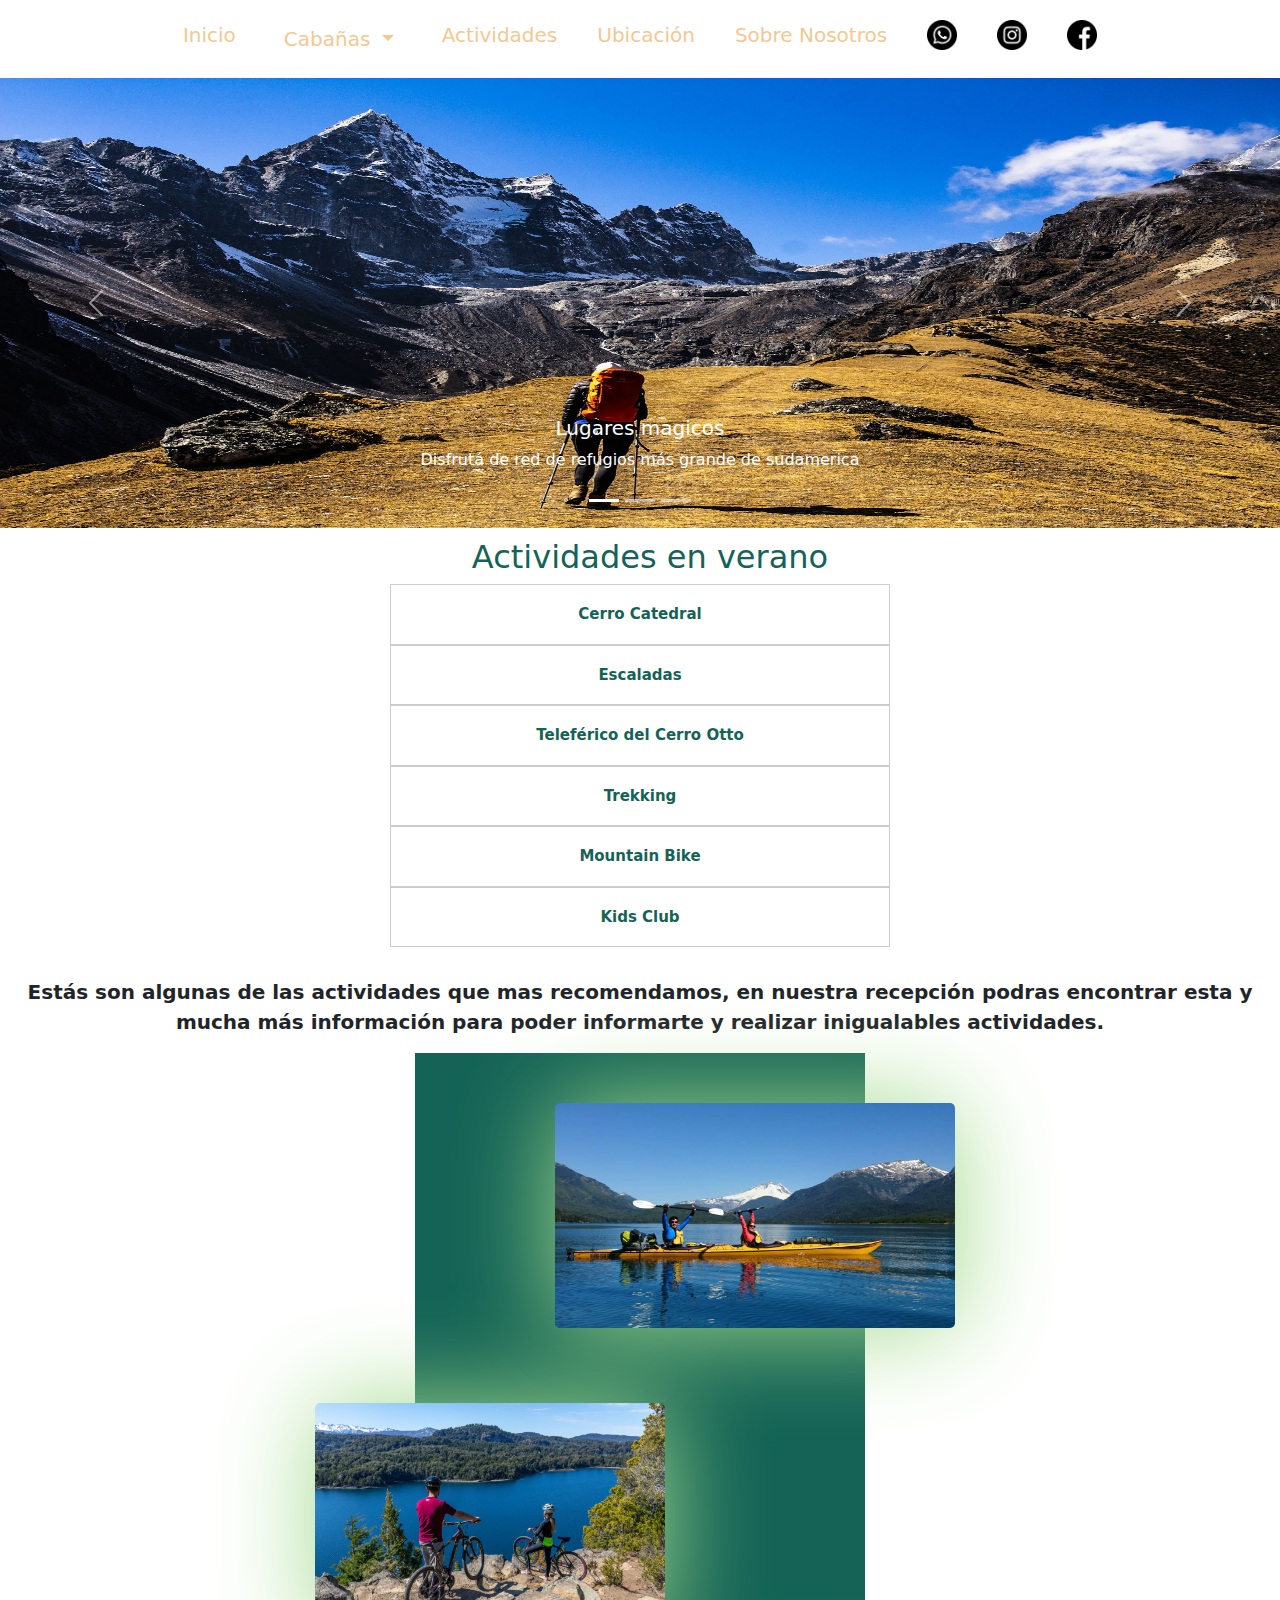
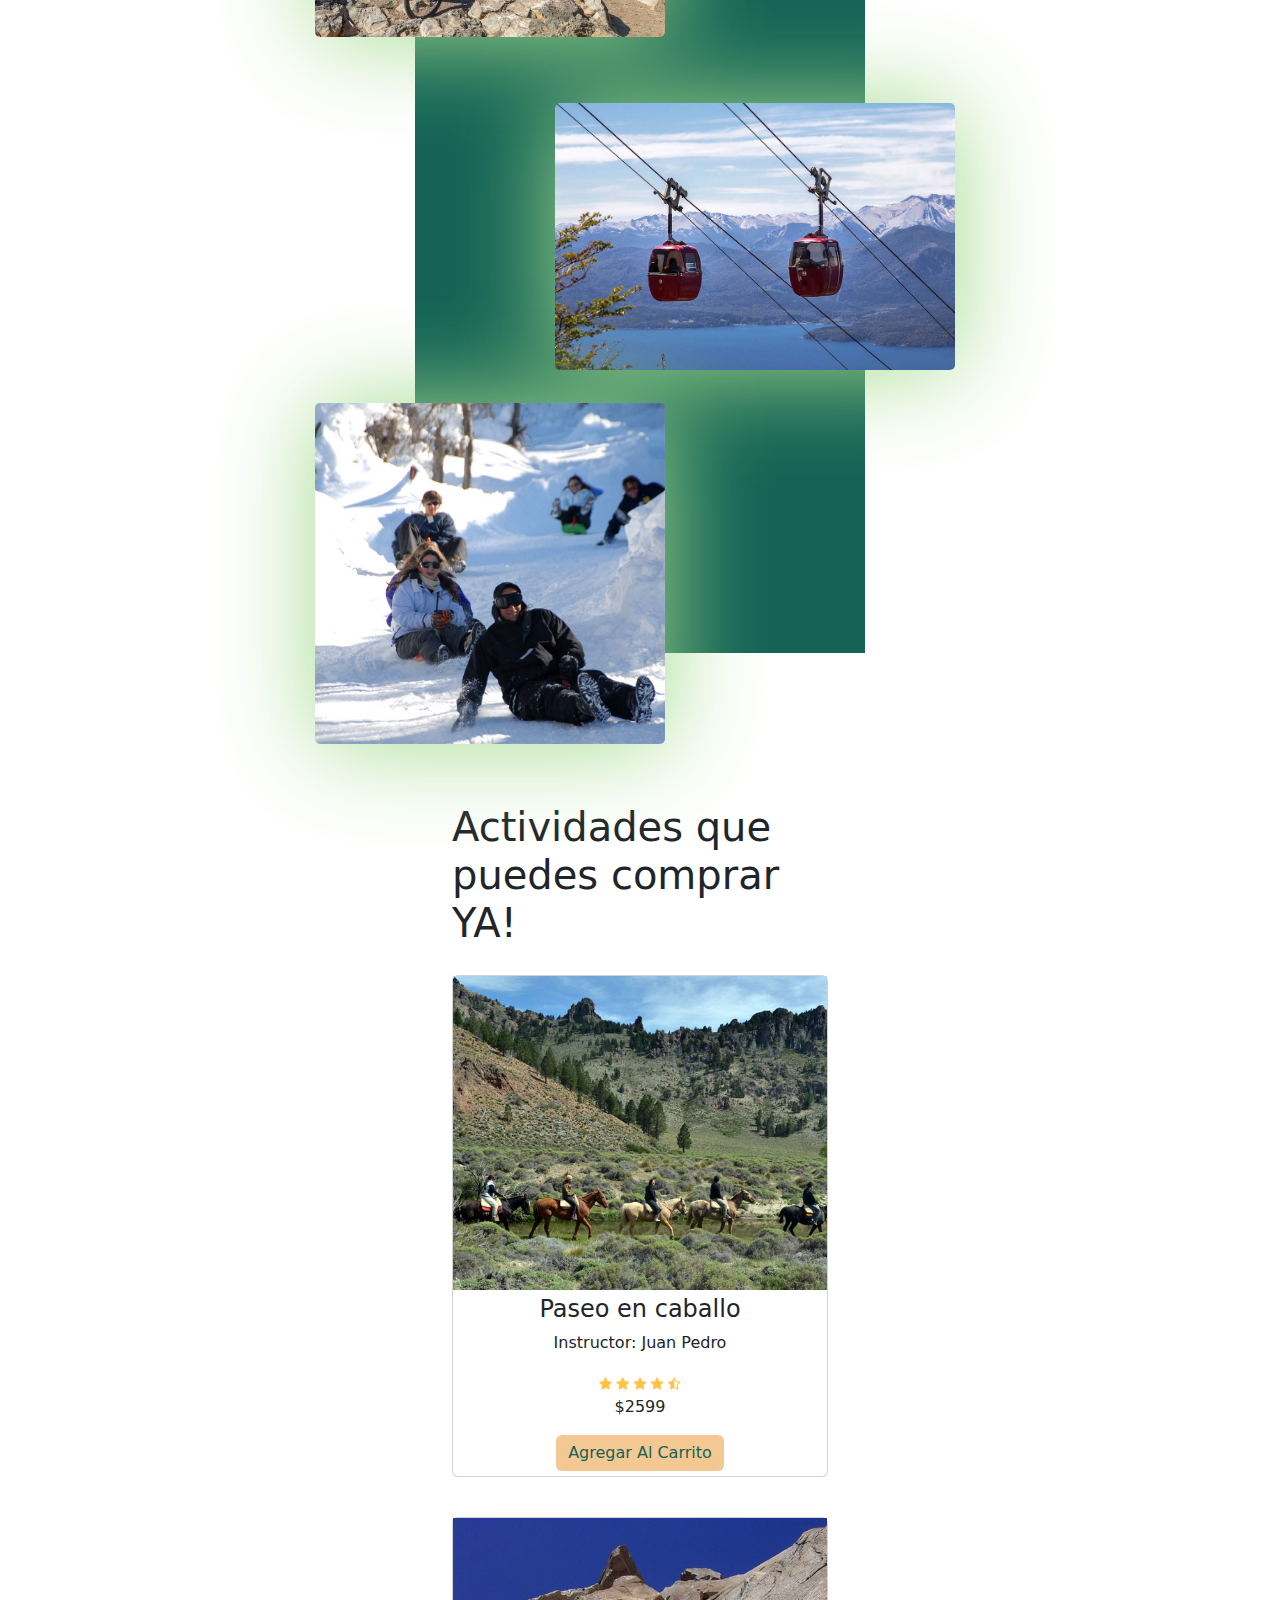
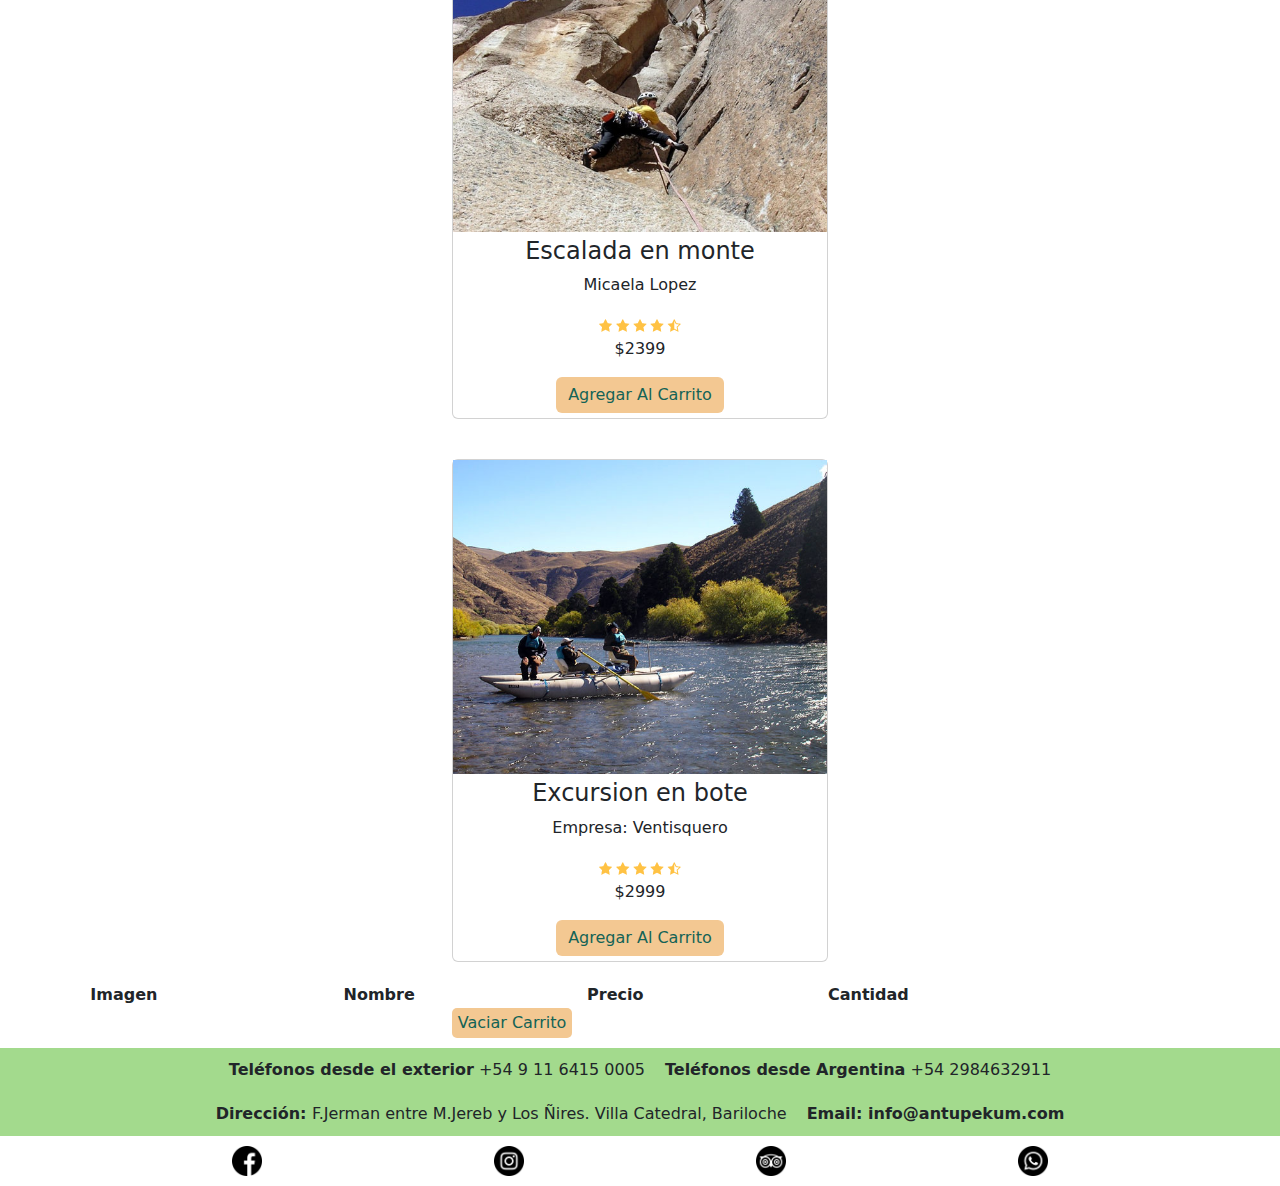
<file: actividades/actividades.html>
<!DOCTYPE html>
<html lang="en">
<head>
    <meta charset="UTF-8">
    <meta http-equiv="X-UA-Compatible" content="IE=edge">
    <meta name="viewport" content="width=device-width, initial-scale=1.0">
    <link rel="stylesheet" href="/cabañas4-8/estilo.css" />
    <link rel="stylesheet" href="styleAct.css">
    <!-- <link
      href="https://cdn.jsdelivr.net/npm/bootstrap@5.0.2/dist/css/bootstrap.min.css"
      rel="stylesheet"
      integrity="sha384-EVSTQN3/azprG1Anm3QDgpJLIm9Nao0Yz1ztcQTwFspd3yD65VohhpuuCOmLASjC"
      crossorigin="anonymous"
    /> -->
    <link rel="stylesheet" href="/bootstrap-5.2.0-dist/css/bootstrap.min.css">
    <script src="/bootstrap-5.2.0-dist/js/bootstrap.min.js"></script>
    <title>Actividades</title>
</head>
<body>
  <header class="header">
    <div class="contenedorOpciones">
      <a href="/index.html">Inicio</a>
      <div class="dropdown">
        <a class="btn btn-secondary dropdown-toggle btn-sm" href="#" role="button" id="dropdownMenuLink" data-bs-toggle="dropdown" aria-expanded="false">
          Cabañas
        </a>
        <ul class="dropdown-menu" aria-labelledby="dropdownMenuLink">
          <li><a class="dropdown-item" href="/cabañas2-4/pequeña.html">2-4 personas</a></li>
          <li><a class="dropdown-item" href="/cabañas4-8/grande.html">4-8 personas</a></li>
        </ul>
      </div>
      <a href="actividades/actividades.html">Actividades</a>
      <a href="/ubicacion/ubicacion.html">Ubicación</a>
      <a href="/sobreNosotros/nosotros.html">Sobre Nosotros</a>
    </div>
    <div class="logosRedes">
      <a href="#"><img src="/Imagenes/Fondos-logos/whatsapp-min.png" alt="whatsapp" /></a>
        <a href="#"><img src="/Imagenes/Fondos-logos/instagram-min.png" alt="instagram" /></a>
        <a href="#"><img src="/Imagenes/Fondos-logos/facebook-min.png" alt="facebook" /></a>
    </div>
  </header>
    <section>
        <div id="carouselExampleCaptions" class="carousel slide" data-bs-ride="carousel">
            <div class="carousel-indicators">
              <button type="button" data-bs-target="#carouselExampleCaptions" data-bs-slide-to="0" class="active" aria-current="true" aria-label="Slide 1"></button>
              <button type="button" data-bs-target="#carouselExampleCaptions" data-bs-slide-to="1" aria-label="Slide 2"></button>
              <button type="button" data-bs-target="#carouselExampleCaptions" data-bs-slide-to="2" aria-label="Slide 3"></button>
            </div>
            <div class="carousel-inner">
              <div class="carousel-item active">
                <img src="/Imagenes/trekking-min.jpg" class="d-block w-100" alt="...">
                <div class="carousel-caption d-none d-md-block">
                  <h5>Lugares magicos</h5>
                  <p>Disfrutá de red de refugios más grande de sudamerica</p>
                </div>
              </div>
              <div class="carousel-item">
                <img src="/Imagenes/tirolesa-min.jpg" class="d-block w-100" alt="...">
                <div class="carousel-caption d-none d-md-block">
                  <h5>Actividades alucinantes</h5>
                  <p>Sobrevuela lugares de ensueño</p>
                </div>
              </div>
              <div class="carousel-item">
                <img src="/Imagenes/sillasBariloche-min.jpg" class="d-block w-100" alt="...">
                <div class="carousel-caption d-none d-md-block">
                  <h5>Altas vistas</h5>
                  <p>Descubre el amplio panorama desde las alturas</p>
                </div>
              </div>
            </div>
            <button class="carousel-control-prev" type="button" data-bs-target="#carouselExampleCaptions" data-bs-slide="prev">
              <span class="carousel-control-prev-icon" aria-hidden="true"></span>
              <span class="visually-hidden">Previous</span>
            </button>
            <button class="carousel-control-next" type="button" data-bs-target="#carouselExampleCaptions" data-bs-slide="next">
              <span class="carousel-control-next-icon" aria-hidden="true"></span>
              <span class="visually-hidden">Next</span>
            </button>
          </div>
    </section>
    <section id="section2">
          <h2 class="actividades">Actividades en verano</h2>
          <div class="conteinerCollapsible">
            <button type="button" class="collapsible accordion_button">Cerro Catedral</button>
            <div class="content">
              <p>
                Es el centro de esquí más grande del hemisferio sur ( 1200 hectáreas esquiables ) y ofrece una amplia infraestructura de servicios para la práctica de deportes invernales. Está abierto todo el año y cuenta con 32 medios de elevación (entre aerosillas, telecabinas y medios de arrastre), facilitando el ascenso de 28 mil personas por hora. <a href="https://barilocheturismo.gob.ar/es/actividades-cerro-catedral"><strong>Visita el sitio oficial</strong></a> para encontrar más informacion.
              </p>
            </div>
            <button type="button" class="collapsible accordion_button">Escaladas</button>
            <div class="content">
              <p>
                La zona de escalada del cerro Catedral es una de las más grandes del continente. Enmarcadas en un paisaje excepcional, las agujas de un excelente granito rojo, con fisuras, placas y agujeros, hacen de sus torres de granito un paraíso natural para todos los escaladores del mundo. El lugar se encuentra a 3/4 de hora de caminata desde la base del cerro. <a href="https://barilocheturismo.gob.ar/es/aventura-escalada"><strong>Visita la web</strong></a> para más informacion.
              </p>
            </div>
            <button type="button" class="collapsible accordion_button">Teleférico del Cerro Otto</button>
            <div class="content">
              <p>
                El teleferico nos llevará a <strong>1.405 metros</strong>  sobre el nivel del mar, donde se encuentra la <strong>confiteria</strong> que gira en un radio de 360° en un tiempo de 20 a 40 minutos. Disfrutando las variadas opciones gastronomicas al tiempo que se maravillan con una postal única y fascinante de todo el Parque Nacional Nahuel Huapi. Encuentra más informacion en la web de <a href="https://www.telefericobariloche.com.ar/"><strong>Teleferico Cerro Otto</strong></a>
              </p>
            </div>
            <button type="button" class="collapsible accordion_button">Trekking</button>
            <div class="content">
              <p>
                Nada como caminar a travez de magicos bosques y llegar a la cima del cerro! Encuentra en bariloche la red de senderos y refugios más importantes del pais. Recuerda que hay senderos de varias dificultades y podras encontrar mas información en la web oficial de <a href="https://www.barilochetrekking.com/"><strong>BarilocheTREKKING</strong></a>
            </p>
            </div>
            <button type="button" class="collapsible accordion_button">Mountain Bike</button>
            <div class="content">
              <p>
                El parque nacional Nahuel Huapi posee una geografía muy rica y variada, que lo convierte en el escenario ideal para la práctica de ciclismo de montaña.
                Podés llegar en bicicleta a lugares magníficos, ejercitar tu cuerpo y hasta desafiar a la montaña en las bajadas veloces. Como las opciones de itinerarios son muchas, las empresas que ofrecen estos paseos te brindarán el asesoramiento necesario, con guías especializados para armarte un recorrido ideal y acorde a tus aspiraciones. Encuentra más informacion en la web oficial <a href="https://barilocheturismo.gob.ar/es/aventura-mountain-bike"> <strong>Bariloche turismo</strong></a>
              </p>
            </div>
            <button type="button" class="collapsible accordion_button">Kids Club</button>
            <div class="content">
              <p>
                Para ellos hay muchas propuestas, asi como <strong>acampar</strong> bajo la luz de las estrellas, también está el <a href="http://www.parquenahuelito.com.ar/"><strong>Parque Nahuelito</strong></a> con sus replicas de dinosaurios ultras realistas. También nos podemos acercar a <a href="https://www.tripadvisor.com.ar/Attraction_Review-g312848-d13271887-Reviews-Aldea_Duende-San_Carlos_de_Bariloche_Province_of_Rio_Negro_Patagonia.html"><strong>Aldea de los duendes</strong></a> en Colonia Suiza. Actividades para realizar juntos a ellos hay muchisimas, aunque una en especial es la que más recomendamos y es subirse a un Kayak, recorrer hermosos y amplios lagos! No te será para nada complicado encontrar en las playas a quienes ofrecen este servicio, intentarlo!
               </p>
            </div>
          </div>
          
</section>
<div id="encuentraMas">
        <p>Estás son algunas de las actividades que mas recomendamos, en nuestra recepción podras encontrar esta y mucha más información para poder informarte y realizar inigualables actividades.</p>
        <div class="fotosAct">
            <div class="uno">
                <img src="/Imagenes/kayak-min.jpg" alt="kayak">
            </div>
            <div class="dos">
                <img src="/Imagenes/mountainBike-min-min.png" alt="">
            </div>
            <div class="tres">
                <img src="/Imagenes/teleferico-min.jpg" alt="">
            </div>
            <div class="cuatro">
                <img src="/Imagenes/TRINEOS-1-min.jpg" alt="">
            </div>
        </div>
    </div>

    <div id="lista-cursos" class="container">
      <h1 id="encabezado" class="encabezado">Actividades que puedes comprar YA!</h1>
        <div class="row">
            <div class="four columns">
                <div class="card">
                    <img src="/Imagenes/Imagenes del carrito/paseoEnCaballo-min.jpg" class="imagen-curso u-full-width">
                    <div class="info-card">
                        <h4>Paseo en caballo</h4>
                        <p>Instructor: Juan Pedro</p>
                        <img src="/Imagenes/Imagenes del carrito/estrellas.jpg">
                        <p class="precio"> <span class="u-pull-right ">$2599</span></p>
                        <button type="button" class="btn btn-secondary agregar-carrito" data-id="1">Agregar Al Carrito</button>
                       <!-- <a href="" type="botton" class="u-full-width btn btn-secondary button input agregar-carrito" data-id="1" target="_self">Agregar Al Carrito</a> -->
                    </div>
                </div> <!--.card-->
            </div>
            <div class="four columns">
                    <div class="card">
                        <img src="/Imagenes/Imagenes del carrito/escalada-min.jpg" class="imagen-curso u-full-width">
                        <div class="info-card">
                            <h4>Escalada en monte</h4>
                            <p>Micaela Lopez</p>
                            <img src="/Imagenes/Imagenes del carrito/estrellas.jpg">
                            <p class="precio"><span class="u-pull-right ">$2399</span></p>
                            <button type="button" class="btn btn-secondary agregar-carrito" data-id="2">Agregar Al Carrito</button>
                            <!-- <a href="" class="u-full-width button-primary button input agregar-carrito" data-id="2">Agregar Al Carrito</a> -->
                        </div>
                    </div>
            </div>
            <div class="four columns">
                    <div class="card">
                        <img src="/Imagenes/Imagenes del carrito/excursionEnBote-min.jpg" class="imagen-curso u-full-width">
                        <div class="info-card">
                            <h4>Excursion en bote</h4>
                            <p>Empresa: Ventisquero</p>
                            <img src="/Imagenes/Imagenes del carrito/estrellas.jpg">
                            <p class="precio"><span class="u-pull-right ">$2999</span></p>
                            <button type="button" class="btn btn-secondary agregar-carrito" data-id="3">Agregar Al Carrito</button>
                            <!-- <a href="" class="u-full-width button-primary button input agregar-carrito" data-id="3">Agregar Al Carrito</a> -->
                        </div>
                    </div> <!--.card-->
            </div>

        </div>
    </div>
    
    <div id="carrito">
                                    
      <table id="lista-carrito" class="u-full-width">
          <thead>
              <tr>
                  <th>Imagen</th>
                  <th>Nombre</th>
                  <th>Precio</th>
                  <th>Cantidad</th>
                  <th></th>
              </tr>
          </thead>
          <tbody></tbody>
      </table>

      <button id="vaciar-carrito" class="button u-full-width">Vaciar Carrito</button>
</div>
    <footer>
        <div class="datosDeContacto">
          <p><strong>Teléfonos desde el exterior</strong> +54 9 11 6415 0005</p>
          <p><strong>Teléfonos desde Argentina</strong> +54 2984632911</p>
          <br />
          <p><strong>Dirección: </strong> F.Jerman entre M.Jereb y Los Ñires. Villa Catedral, Bariloche</p>
          <p><strong>Email: info@antupekum.com </strong></p>
        </div>
        <div class="redes">
          <a href="https://www.facebook.com" title="facebook iconos">
            <img src="/Imagenes/Fondos-logos/facebook-min.png" alt="facebook" width="30px" />
          </a>
          <a href="#" title="instagram iconos">
            <img src="/Imagenes/Fondos-logos/instagram-min.png" alt="instagram" width="30px" />
          </a>
          <a href="#" title="tripadvisor iconos">
            <img
              src="/Imagenes/Fondos-logos/logotipo-de-tripadvisor-min.png"
              alt="tripadvisor"
              width="30px"
            />
          </a>
          <a href="#" title="whatsapp iconos">
            <img src="/Imagenes/Fondos-logos/whatsapp-min.png" alt="whatsapp" width="30px" />
          </a>
        </div>
      </footer>

      <script src="scriptCarrito.js"></script>
      <script>
        var coll = document.getElementsByClassName("collapsible");
        var i;
        
        for (i = 0; i < coll.length; i++) {
          coll[i].addEventListener("click", function() {
            this.classList.toggle("active");
            var content = this.nextElementSibling;
            if (content.style.maxHeight){
              content.style.maxHeight = null;
            } else {
              content.style.maxHeight = content.scrollHeight + "px";
            } 
          });
        }
        </script>
    <script
    src="https://cdn.jsdelivr.net/npm/bootstrap@5.0.2/dist/js/bootstrap.bundle.min.js"
    integrity="sha384-MrcW6ZMFYlzcLA8Nl+NtUVF0sA7MsXsP1UyJoMp4YLEuNSfAP+JcXn/tWtIaxVXM"
    crossorigin="anonymous"
  ></script>
</body>
</html>
</file>
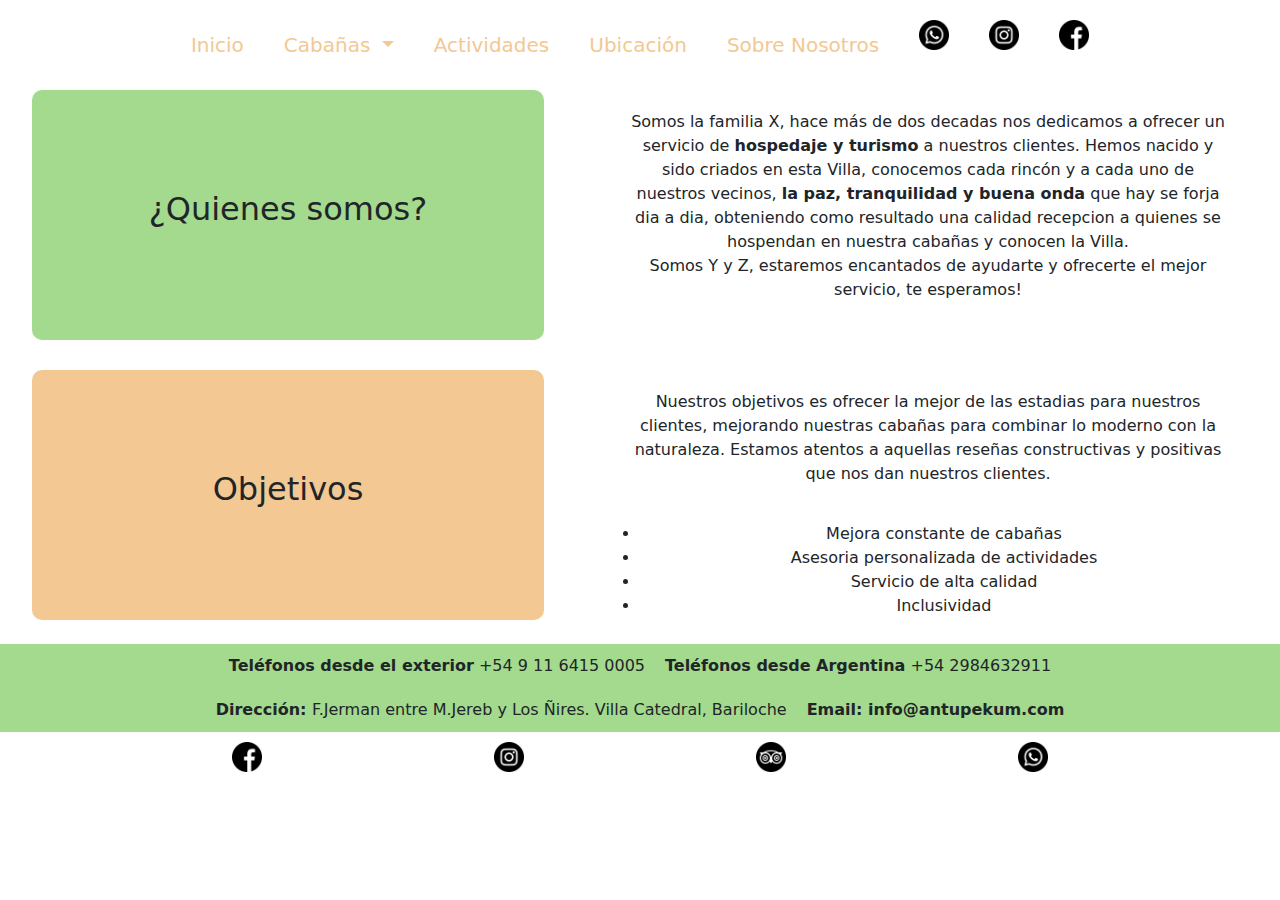
<file: sobreNosotros/nosotros.html>
<!DOCTYPE html>
<html lang="en">
<head>
    <meta charset="UTF-8">
    <meta http-equiv="X-UA-Compatible" content="IE=edge">
    <meta name="viewport" content="width=device-width, initial-scale=1.0">
    <link rel="stylesheet" href="/style.css">
    <link rel="stylesheet" href="nosotrosStyle.css">
    <!-- <link
      href="https://cdn.jsdelivr.net/npm/bootstrap@5.0.2/dist/css/bootstrap.min.css"
      rel="stylesheet"
      integrity="sha384-EVSTQN3/azprG1Anm3QDgpJLIm9Nao0Yz1ztcQTwFspd3yD65VohhpuuCOmLASjC"
      crossorigin="anonymous"
    /> -->
    <link rel="stylesheet" href="/bootstrap-5.2.0-dist/css/bootstrap.min.css">
    <script src="/bootstrap-5.2.0-dist/js/bootstrap.min.js"></script>
    <title>Sobre Nosotros</title>
</head>
<body>
    <header class="header">
        <div class="contenedorOpciones">
          <a href="/index.html">Inicio</a>
          <div class="dropdown">
            <a class="btn btn-secondary dropdown-toggle btn-sm" href="#" role="button" id="dropdownMenuLink" data-bs-toggle="dropdown" aria-expanded="false">
              Cabañas
            </a>
            <ul class="dropdown-menu" aria-labelledby="dropdownMenuLink">
              <li><a class="dropdown-item" href="/cabañas2-4/pequeña.html">2-4 personas</a></li>
              <li><a class="dropdown-item" href="/cabañas4-8/grande.html">4-8 personas</a></li>
            </ul>
          </div>
          <a href="/actividades/actividades.html">Actividades</a>
          <a href="/ubicacion/ubicacion.html">Ubicación</a>
          <a href="nosotros.html">Sobre Nosotros</a>
        </div>
        <div class="logosRedes">
          <a href="#"><img src="/Imagenes/Fondos-logos/whatsapp-min.png" alt="whatsapp" /></a>
        <a href="#"><img src="/Imagenes/Fondos-logos/instagram-min.png" alt="instagram" /></a>
        <a href="#"><img src="/Imagenes/Fondos-logos/facebook-min.png" alt="facebook" /></a>
        </div>
      </header>
      <section id="nosotros">
        <div class="uno">
            <h2>¿Quienes somos?</h2>
        </div>
        <div class="dos">
            <p>Somos la familia X, hace más de dos decadas nos dedicamos a ofrecer un servicio de <strong>hospedaje y turismo</strong> a nuestros clientes. Hemos nacido y sido criados en esta Villa, conocemos cada rincón y a cada uno de nuestros vecinos, <b>la paz, tranquilidad y buena onda</b> que hay se forja dia a dia, obteniendo como resultado una calidad recepcion a quienes se hospendan en nuestra cabañas y conocen la Villa. <br>
            Somos Y y Z, estaremos encantados de ayudarte y ofrecerte el mejor servicio, te esperamos!</p>
        </div>   
      </section>
      <section id="masInfo">
        <div class="tres">
            <h2>Objetivos</h2>
        </div>
        <div class="cuatro">
            <p>Nuestros objetivos es ofrecer la mejor de las estadias para nuestros clientes, mejorando nuestras cabañas para combinar lo moderno con la naturaleza. Estamos atentos a aquellas reseñas constructivas y positivas que nos dan nuestros clientes.</p>
            <ul>
                <li>Mejora constante de cabañas</li>
                <li>Asesoria personalizada de actividades</li>
                <li>Servicio de alta calidad</li>
                <li>Inclusividad</li>
            </ul>
        </div>
      </section>
      <footer>
        <div class="datosDeContacto">
          <p><strong>Teléfonos desde el exterior</strong> +54 9 11 6415 0005</p>
          <p><strong>Teléfonos desde Argentina</strong> +54 2984632911</p>
          <br />
          <p><strong>Dirección: </strong> F.Jerman entre M.Jereb y Los Ñires. Villa Catedral, Bariloche</p>
          <p><strong>Email: info@antupekum.com </strong></p>
        </div>
        <div class="redes">
          <a href="https://www.facebook.com" title="facebook iconos">
            <img src="/Imagenes/Fondos-logos/facebook-min.png" alt="facebook" width="30px" />
          </a>
          <a href="#" title="instagram iconos">
            <img src="/Imagenes/Fondos-logos/instagram-min.png" alt="instagram" width="30px" />
          </a>
          <a href="#" title="tripadvisor iconos">
            <img
              src="/Imagenes/Fondos-logos/logotipo-de-tripadvisor-min.png"
              alt="tripadvisor"
              width="30px"
            />
          </a>
          <a href="#" title="whatsapp iconos">
            <img src="/Imagenes/Fondos-logos/whatsapp-min.png" alt="whatsapp" width="30px" />
          </a>
        </div>
      </footer>
      <script
    src="https://cdn.jsdelivr.net/npm/bootstrap@5.0.2/dist/js/bootstrap.bundle.min.js"
    integrity="sha384-MrcW6ZMFYlzcLA8Nl+NtUVF0sA7MsXsP1UyJoMp4YLEuNSfAP+JcXn/tWtIaxVXM"
    crossorigin="anonymous"
  ></script>
</body>
</html>
</file>
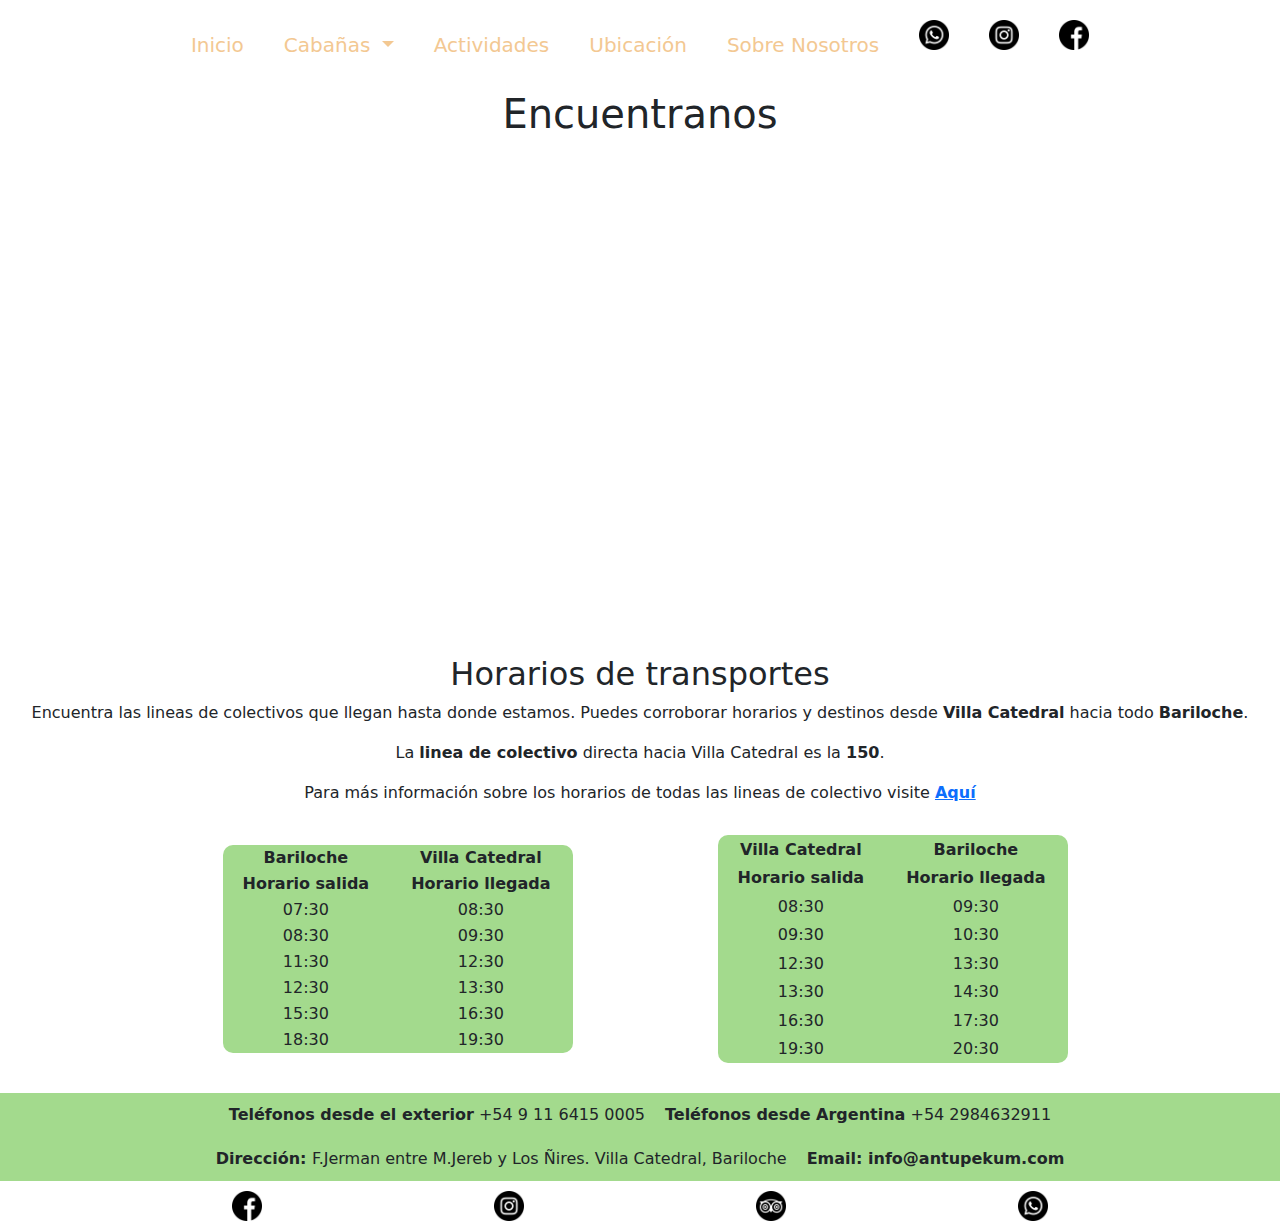
<file: ubicacion/ubicacion.html>
<!DOCTYPE html>
<html lang="en">
<head>
    <meta charset="UTF-8">
    <meta http-equiv="X-UA-Compatible" content="IE=edge">
    <meta name="viewport" content="width=device-width, initial-scale=1.0">
    <link rel="stylesheet" href="ubicacionStyle.css">
    <link rel="stylesheet" href="/style.css">
    <!-- <link
      href="https://cdn.jsdelivr.net/npm/bootstrap@5.0.2/dist/css/bootstrap.min.css"
      rel="stylesheet"
      integrity="sha384-EVSTQN3/azprG1Anm3QDgpJLIm9Nao0Yz1ztcQTwFspd3yD65VohhpuuCOmLASjC"
      crossorigin="anonymous"
    /> -->
    <link rel="stylesheet" href="/bootstrap-5.2.0-dist/css/bootstrap.min.css">
    <script src="/bootstrap-5.2.0-dist/js/bootstrap.min.js"></script>
    <title>Ubicación</title>
</head>
<body>
  <header class="header">
    <div class="contenedorOpciones">
      <a href="/index.html">Inicio</a>
      <div class="dropdown">
        <a class="btn btn-secondary dropdown-toggle btn-sm" href="#" role="button" id="dropdownMenuLink" data-bs-toggle="dropdown" aria-expanded="false">
          Cabañas
        </a>
        <ul class="dropdown-menu" aria-labelledby="dropdownMenuLink">
          <li><a class="dropdown-item" href="/cabañas2-4/pequeña.html">2-4 personas</a></li>
          <li><a class="dropdown-item" href="/cabañas4-8/grande.html">4-8 personas</a></li>
        </ul>
      </div>
      <a href="/actividades/actividades.html">Actividades</a>
      <a href="/ubicacion/ubicacion.html">Ubicación</a>
      <a href="/sobreNosotros/nosotros.html">Sobre Nosotros</a>
    </div>
    <div class="logosRedes">
      <a href="#"><img src="/Imagenes/Fondos-logos/whatsapp-min.png" alt="whatsapp" /></a>
        <a href="#"><img src="/Imagenes/Fondos-logos/instagram-min.png" alt="instagram" /></a>
        <a href="#"><img src="/Imagenes/Fondos-logos/facebook-min.png" alt="facebook" /></a>
    </div>
  </header>
      <section id="ubicacion">
        <h1>Encuentranos</h1>
        <iframe
          src="https://www.google.com/maps/embed?pb=!1m18!1m12!1m3!1d3003.414217544167!2d-71.44113768501195!3d-41.1691318411091!2m3!1f0!2f0!3f0!3m2!1i1024!2i768!4f13.1!3m3!1m2!1s0x961a71c9aa3e9baf%3A0x864e59c48b481f09!2sCABA%C3%91AS%20ANTU%20PUKEM!5e0!3m2!1ses!2sar!4v1650479517821!5m2!1ses!2sar"
          width="90%"
          height="450"
          style="border: 0"
          allowfullscreen=""
          loading="lazy"
          referrerpolicy="no-referrer-when-downgrade"
        ></iframe>
      </section>
      <section id="transporte">
        <h2>Horarios de transportes</h2>
        <p>Encuentra las lineas de colectivos que llegan hasta donde estamos. Puedes corroborar horarios y destinos desde <strong>Villa Catedral</strong> hacia todo <strong>Bariloche</strong>.</p>
        <p>La <strong>linea de colectivo</strong> directa hacia Villa Catedral es la <strong>150</strong>.</p>
        <p>Para más información sobre los horarios de todas las lineas de colectivo visite <a href="https://www.mibus.com.ar/bariloche/" target="_blank"><strong>Aquí</strong></a></p>
        <div class="horariosColectivos">
          <table class="desdeBariloche">
            <tr>
              <th>Bariloche</th>
              <th>Villa Catedral</th>
            </tr>
            <tr>
              <th>Horario salida</th>
              <th>Horario llegada</th>
            </tr>
            <tr>
              <td>07:30</td>
              <td>08:30</td>
            </tr>
            <tr>
              <td>08:30</td>
              <td>09:30</td>
            </tr>
            <tr>
              <td>11:30</td>
              <td>12:30</td>
            </tr>
            <tr>
              <td>12:30</td>
              <td>13:30</td>
            </tr>
            <tr>
              <td>15:30</td>
              <td>16:30</td>
            </tr>
            <tr>
              <td>18:30</td>
              <td>19:30</td>
            </tr>
          </table>
          <table class="desdeCatedral">
            <tr>
              <th>Villa Catedral</th>
              <th>Bariloche</th>
            </tr>
            <tr>
              <th>Horario salida</th>
              <th>Horario llegada</th>
            </tr>
            <tr>
              <td>08:30</td>
              <td>09:30</td>
            </tr>
            <tr>
              <td>09:30</td>
              <td>10:30</td>
            </tr>
            <tr>
              <td>12:30</td>
              <td>13:30</td>
            </tr>
            <tr>
              <td>13:30</td>
              <td>14:30</td>
            </tr>
            <tr>
              <td>16:30</td>
              <td>17:30</td>
            </tr>
            <tr>
              <td>19:30</td>
              <td>20:30</td>
            </tr>
          </table>
        </div>
      </section>
      <footer>
        <div class="datosDeContacto">
          <p><strong>Teléfonos desde el exterior</strong> +54 9 11 6415 0005</p>
          <p><strong>Teléfonos desde Argentina</strong> +54 2984632911</p>
          <br />
          <p><strong>Dirección: </strong> F.Jerman entre M.Jereb y Los Ñires. Villa Catedral, Bariloche</p>
          <p><strong>Email: info@antupekum.com </strong></p>
        </div>
        <div class="redes">
          <a href="https://www.facebook.com" title="facebook iconos">
            <img src="/Imagenes/Fondos-logos/facebook-min.png" alt="facebook" width="30px" />
          </a>
          <a href="#" title="instagram iconos">
            <img src="/Imagenes/Fondos-logos/instagram-min.png" alt="instagram" width="30px" />
          </a>
          <a href="#" title="tripadvisor iconos">
            <img
              src="/Imagenes/Fondos-logos/logotipo-de-tripadvisor-min.png"
              alt="tripadvisor"
              width="30px"
            />
          </a>
          <a href="#" title="whatsapp iconos">
            <img src="/Imagenes/Fondos-logos/whatsapp-min.png" alt="whatsapp" width="30px" />
          </a>
        </div>
      </footer>
    <script
    src="https://cdn.jsdelivr.net/npm/bootstrap@5.0.2/dist/js/bootstrap.bundle.min.js"
    integrity="sha384-MrcW6ZMFYlzcLA8Nl+NtUVF0sA7MsXsP1UyJoMp4YLEuNSfAP+JcXn/tWtIaxVXM"
    crossorigin="anonymous"
  ></script>
</body>
</html>
</file>
<file: cabañas4-8/estilo.css>
.header {
    display: flex;
    width: 100%;
    justify-content: center;
  }
  
  .contenedorOpciones {
    text-align: center;
    display: flex;
    justify-content: center;
  }
  
  .contenedorOpciones a {
    margin: 20px;
    font-size: 20px;
    text-decoration: none;
    color: #F3C892;
  }
  
  .contenedorOpciones a:hover{
      color: #A3DA8D;
  }
  
  .logosRedes {
    display: flex;
  }
  
  .logosRedes a {
    text-decoration: none;
    margin: 20px;
  }
  
  .logosRedes img {
    height: 30px;
  }

  /* FOTOS */
  #section1{
      display: flex;
      flex-wrap: wrap;
      justify-content: space-around;
      background-image: url("/Imagenes/Fondos y logos/Simple\ Shiny.svg");
  }

  .fotoGrande{
      padding: 10px;
  }
  .fotoGrande img{
    width: 100%;
    height: 350px;
    border-radius: 10px;
  }

/*   .galeria{
    display: flex;
    width: 50%;
    flex-wrap: wrap;
    justify-content: space-evenly;
    align-items: center;
  } */
  .galeria{
    display: grid;
    grid-template-rows: auto auto;
    grid-template-columns: auto auto auto;
    gap:40px;
    padding: 10px;
    align-items: center;
  }

  .cover{
      background-size: cover;
      background-position: center center;
      border-radius: 5px;
     /*  border-bottom: solid 4px white;
      border-right: solid 4px white; */
  }

  /* DESCRIPCIÓN*/

  #section2 h2{
    padding: 10px 0 0 20px;
    color: #146356;
  }

  #section2 p{
    padding: 0 20px 0 20px;
    font-weight: bold;
  }

  /*SECTION 3*/

  #section3{
    display: flex;
    flex-wrap: wrap;
    margin-top: 50px;
  }

  /* SERVICIOS */

  .servicios{
    margin-right: 50px;
  }

  #h4Servi{
    text-align: right;
    padding: 10px 20px 10px 0;
  }

  .servicios ul li{
    direction: rtl;
    list-style:none;
    text-align: right;
  }
  .servicios ul li::before {
    content: "\2022";
    color: #146356;
    font-size: 20px;
    font-weight: bold;
    display: inline-block; 
    width: 1em;
    margin-right: 1em;
  }


  /* CONTAINER FORMULARIO */
  .container{
    width: 400px !important;
  }

  #formulario1{
    width: 400px;
}
.disponibilidad{
    margin: 0 0;
    padding: 5px 10px;
    background-color: rgb(255, 255, 255);
    border-radius: 10px;
    border: solid 1px #ddd;
}

.btn-outline-dark{
    width: 100%;
    margin: 10px 0;
    color: white !important;
    border: none !important;
    background-color: #146356 !important;
}

.disponibilidad label{
    font-size: 16px;
    font-weight: 600;
}

/* FOOTER*/

.datosDeContacto{
  display: flex;
  flex-wrap: wrap;
  justify-content:center;
  background-color: #A3DA8D;
  margin: 10px 0;
}

.datosDeContacto p{
  margin: 10px 10px;
}

.redes{
  display: flex;
  flex-wrap: wrap;
  justify-content: space-evenly;
  margin: 10px 0;
}

.redes a img:hover{
  background-color: #146356;
  border-radius: 100px;
}
</file>
<file: actividades/styleAct.css>
/*   */

#dropdownMenuLink{
    background-color: #fff !important;
    border: none;
    color:#F3C892;
}

#carouselExampleCaptions img{
    background-size:contain;
    height: 450px;
}

#carouselExampleCaptions{
    width: 100%;
}


.actividades{
    text-align: center;
}

#encuentraMas p{
    margin-top: 30px;
    font-size: 20px;
    font-weight: bold;
    text-align: center;
}

.fotosAct{
    display: flex;
    flex-wrap: wrap;
    flex-direction: column;
    align-items: center;
}

.uno{
    background-color: #146356;
    height: 300px;
    width: 450px;
}


.dos{
    background-color: #146356;
    height: 300px;
    width: 450px;
}


.tres{
    background-color: #146356;
    height: 300px;
    width: 450px;
}


.cuatro{
    background-color: #146356;
    height: 300px;
    width: 450px;
    margin-bottom: 150px;
}

.uno img, .tres img{
    width: 400px;
    position: relative;
    left: 140px;
    top: 50px;
    box-shadow: #A3DA8D 1px 1px 100px 1px;
    border-radius: 5px;
}

.cuatro img, .dos img{
    width: 350px;
    position: relative;
    left: -100px;
    top: 50px;
    box-shadow: #A3DA8D 1px 1px 100px 1px;
    border-radius: 5px;
}


.conteinerCollapsible{
    text-align: center;
    width: 500px;
    margin: 0 auto;
}

.collapsible {
    background-color: rgb(255, 255, 255);
    color: #146356;
    cursor: pointer;
    padding: 18px;
    width: 500px;
    border: 1px solid #cdcdcd;
    text-align: center;
    outline: none;
    font-size: 15px;
  }
  
  .active, .collapsible:hover {
    background-color: #A3DA8D;
  }
  
  .content {
    width: 500px;
    text-align: center;
    padding: 0 18px;
    max-height: 0;
    overflow: hidden;
    transition: max-height 0.2s ease-out;
    background-color: #ffffff;
  }

  .accordion_button{
    color: #146356 !important;
    font-weight: bold;
}

.content a{
    text-decoration: none;
    list-style: none;
    color:#146356 ;
}

#carrito{
    width: 80%;
    text-align: center;
}

#lista-carrito{
    width: 100%;
    text-align: center;
}

.borrar-curso{
    color: #A3DA8D;
    background-color: #146356;
    padding: 10px;
    border: none;
    border-radius: 100%;
    text-decoration: none;
}


.columns{
    padding: 20px;
}

.info-card{
    padding: 5px;
    text-align: center;
}

.agregar-carrito{
    background-color: #F3C892 !important;
    border: none !important;
    color: #146356 !important;
}

#vaciar-carrito{
  border: none;
  background-color: #F3C892;
  color: #146356;  
  height: 30px;
  border-radius: 5px;
}
</file>
<file: style.css>
html {
  overflow-x: hidden;
  height: 100%;
}

.header {
  display: flex;
  width: 100%;
  justify-content: center;
}

.contenedorOpciones {
  text-align: center;
  display: flex;
  justify-content: center;
}

.contenedorOpciones a {
  margin: 10px 0;
  padding: 20px;
  font-size: 20px;
  text-decoration: none;
  color: #f3c892;
}

#dropdownMenuLink {
  background-color: #fff !important;
  border: none;
  color: #f3c892;
}

#dropdownMenuLink:hover {
  color: #a3da8d;
}
.contenedorOpciones a:hover {
  color: #a3da8d;
}

.logosRedes {
  display: flex;
}

.logosRedes a {
  text-decoration: none;
  margin: 20px;
}

.logosRedes img {
  height: 30px;
}

/* Iniciamos con el slider */

.presentacion {
  position: relative;
  width: 100%;
  height: 300px;
  background-image: url("/Imagenes/TULUGAR.png");
  background-size: 100% 100%;
  background-position: center;
}

/* Seccion acerca de las cabañas*/

/* Seccion de disponibilidad*/

.muestra h1 {
  text-align: center;
  padding: 10px 0;
  font-size: 80px;
  color: #f3c892;
}

.muestra {
  width: 100%;
  height: auto;
  background-image: url("/Imagenes/Fondos-logos/fondo.svg");
}

/*
.dispoYCabañas{
    display: grid;
    grid-template-rows: 80px 700px;
    margin-top: 50px;
    margin-right: 30px;
}
*/
.cabañas {
  display: flex;
  flex-wrap: wrap;
  justify-content: space-around;
  padding-top: 30px;
}

.cabañas a {
  text-decoration: none;
  text-align: center;
  color: rgb(243, 200, 146);
}

.cabañas a div h3 {
  padding: 160px 0;
}
.cabañaGrande {
  width: 350px;
  height: 350px;
  border-radius: 35px;
  margin-bottom: 50px;
  box-shadow: 0 4px 10px rgba(0, 0, 0, 0.2), 0 6px 20px 0 rgba(0, 0, 0, 0.19);
  background-image: url(/Imagenes/desdesAfueraVerano.jpg);
  background-repeat: no-repeat;
  background-position: center;
  background-size: cover;
  transition: box-shadow 0.6s;
}

.cabañaPequeña {
  width: 350px;
  height: 350px;
  border-radius: 35px;
  margin-bottom: 50px;
  box-shadow: 0 4px 10px rgba(0, 0, 0, 0.2), 0 6px 20px 0 rgba(0, 0, 0, 0.19);
  background-image: url(/Imagenes/cabañaPequeña-min.jpg);
  background-repeat: no-repeat;
  background-position: center;
  background-size: cover;
  transition: box-shadow 0.6s;
}

.cabañaGrande ul,
.cabañaPequeña ul {
  position: relative;
  bottom: 220px;
  text-align: left;
  visibility: hidden;
}

.cabañaGrande:hover {
  box-shadow: 0 4px 10px rgba(0, 0, 0, 0.2), 0 6px 20px 7px #146356;
  color: rgb(243, 200, 146);
}

.cabañaPequeña:hover {
  box-shadow: 0 4px 10px rgba(0, 0, 0, 0.2), 0 6px 20px 7px #146356;
  color: rgb(243, 200, 146);
}

.cabañaPequeña:hover ul,
.cabañaGrande:hover ul {
  visibility: visible;
}

.cabañaPequeña:hover h3,
.cabañaGrande:hover h3 {
  visibility: hidden;
}

/* INFORMACION Y FORMULARIO */

#section2 {
  display: flex;
  justify-content: space-around;
  flex-wrap: wrap;
  flex-direction: row-reverse;
  width: 100%;
}

.textoPresentacion {
  width: 100%;
  background-image: url("Imagenes/Fondos-logos/Wave.svg");
  margin: 0;
}
.textoPresentacion p {
  padding: 50px 0;
  text-align: center;
  font-size: 26px;
}

#formulario1 {
  width: 400px;
}

#spinner {
  display: none;
  justify-content: center;
  margin-top: 15px;
}
.disponibilidad {
  margin: 30px 0;
  padding: 5px 10px;
  background-color: rgb(255, 255, 255);
  border-radius: 10px;
  border: solid 1px #ddd;
}

.btn-outline-dark {
  width: 100%;
  margin: 10px 0;
  color: white !important;
  border: none !important;
  background-color: #146356 !important;
}

.disponibilidad label {
  font-size: 16px;
  font-weight: 600;
}

/* ACTIVIDADES */

#section3 .textoActividad {
  font-size: 30px;
  text-align: center;
}

.actividades {
  display: flex;
  flex-direction: column;
  width: 100%;
  height: 250px;
  margin: auto;
  background-image: url(/Imagenes/fondoActividades-min.png);
  background-repeat: no-repeat;
  background-size: cover;
}

.actividades .imagenes {
  position: relative;
  margin: auto;
  width: 90%;
  height: auto;
  background-color: rgb(243, 200, 146, 0.27);
  border-radius: 10px;
}

.actividades .imagenes p {
  text-align: center;
  font-size: 24px;
  font-weight: 600;
  color: #fff;
  letter-spacing: 3px;
}

.actividades .imagenes .mb-3 {
  margin: 10px auto;
  width: 50%;
}

/* TESTIMONIOS */
.testimonial-slider {
  height: auto;
}

.testimonial-slider .carousel-indicators button {
  width: 30px;
  height: 30px;
  background-color: #f3c892;
  border-radius: 100%;
}

/* COMO LLEGAR */

#comoLlegar {
  width: 100%;
  height: auto;
  text-align: center;
}

/* FOOTER */

.datosDeContacto {
  display: flex;
  flex-wrap: wrap;
  justify-content: center;
  background-color: #a3da8d;
  margin: 10px 0;
}

.datosDeContacto p {
  margin: 10px 10px;
}

.redes {
  display: flex;
  flex-wrap: wrap;
  justify-content: space-evenly;
  margin: 10px 0;
}

.redes a img:hover {
  background-color: #146356;
  border-radius: 100px;
}

/* DIFERENTES TAMAÑOS */

@media screen and (max-width: 750px) {
  .presentacion {
    position: relative;
    width: 100%;
    height: 400px;
    background-image: url("/Imagenes/TULUGAR.png");
    background-size: 100% 100%;
    background-position: center;
  }
}

@media screen and (max-width: 1250px) and (min-width: 750px) {
  .presentacion {
    position: relative;
    width: 100%;
    height: 400px;
    background-image: url("/Imagenes/TULUGAR-min.png");
    background-size: 100% 100%;
    background-position: center;
  }
}

/* @import url('https://fonts.googleapis.com/css2?family=Roboto:wght@300;400;500;700;900&display=swap');


section{
	float: left;
	position: relative;
	padding: 30px 0;
	background: #fcfcfd;
	z-index: 1;
	width: 100%;
}
.section-title{
	float: left;
	position: relative;
	width: 100%;
	padding-bottom: 40px; 
}
.section-title p{
	color: #7d93b2;
	font-size: 13px;
	line-height: 20px;
	max-width: 550px;
	margin: 0 auto;
}
.section-title h2 {
	float: left;
	width: 100%;
	text-align: center;
	color: #a3da8d;
	font-size: 34px;
	font-weight: 800;
	position: relative;
}
.section-separator {
	float: left;
	width: 100%;
	position: relative;
	margin: 20px 0;
}
.section-separator:before{
	content: '';
	position: absolute;
	left: 50%;
	top: 0;
	height: 3px;
	width: 50px;
	border-radius: 3px;
	z-index: 2;
	background-color: #146356;
	margin-left: -25px;
}
.swiper-container {
	width: 100%;
	height: 100%;
}
.listing-carousel-button{
	position: absolute;
	top: 50%;
	width: 80px;
	height: 50px;
	line-height: 50px;
	margin-top: -25px;
	z-index: 100;
	cursor: pointer;
	background: #a3da8d;
	box-shadow: 0 9px 26px rgba(58, 87,135,0.45);
	transition: all 200ms linear;
	outline: none;
}
.listing-carousel-button.listing-carousel-button-next{
	right: -30px;
	padding-right: 20px;
	border-radius: 60px 0 0 60px;
}
.listing-carousel-button.listing-carousel-button-prev{
	left: -30px;
	padding-left: 20px;
	border-radius: 0 60px 60px 0;
}
.listing-carousel-button.listing-carousel-button-next:hover{
	right: -15px;
	background: rgba(6,27,65,0.4);
}
.listing-carousel-button.listing-carousel-button-prev:hover{
	left: -15px;
	background: rgba(6,27,65,0.4);
}
.testi-item {
	transition: all .3s ease-in-out;
	transform: scale(0.9);
	opacity: 0.9;
}
.testimonials-text {
	padding: 75px 50px 75px;
	overflow:hidden;
	background: #f5f6fa;
	border:1ps solid #f1f1f1;
	border-radius: 10px;
	transition: all .3s ease-in-out;
}
.testimonials-text-after{
	font-style: normal;
	font-weight: normal;
	text-decoration: inherit;
	position: absolute;
	color: #ccc;
	opacity: .3;
	font-size: 35px;
	transition: all 400ms linear;
	bottom: 25px;
	right: 30px;
}
.testimonials-text-before{
	font-style: normal;
	font-weight: normal;
	text-decoration: inherit;
	position: absolute;
	color: #ccc;
	opacity: .3;
	font-size: 35px;
	transition: all 400ms linear;
	top: 25px;
	left: 30px;
}
.testimonials-text .listing-rating{
	float: none;
	display: inline-block;
	margin-bottom: 12px;
}
.listing-rating i{
	color: #a3da8d;
}
.testimonials-avatar h3{
	font-weight: 600;
	color: #F3C892;
	font-size: 18px;
}
.testimonials-avatar h4{
	 font-weight:400;
	 font-size:12px;
	 padding-top:6px;
	 color:#F3C892;
}
.testimonials-carousel .swiper-slide{
	padding: 30px 0;
}	 
.testi-avatar{
	position: absolute;
	left: 50%;
	top: -30px;
	width: 90px;
	height: 90px;
	margin-left: -45px;
	z-index: 20;
}
.testi-avatar img{
	width: 90px;
	height: 90px;
	float: left;
	border-radius: 100%;
	border:6px solid #fff;
	box-shadow: 0 9px 26px rgba(58, 87,135,0.1);
}
.swiper-slide-active .testimonials-text {
	background: #fff;
	box-shadow: 0 9px 26px rgba(58, 87,135,0.1);
}
.testimonials-text p{
	color: #878c9f;
	font-size: 14px;
	font-family: Georgia, "Times New Roman", Times, serif;
	font-style: italic;
	line-height: 24px;
	padding-bottom: 10px;
	font-weight: 500;
}
.text-link{
	position: absolute;
	bottom:0;
	padding: 15px 0;
	border-radius: 10px 10px 0 0;
	background: #f9f9f9;
	border:1px solid #eee;
	box-shadow: 0 10px 15px rgba(0,0,0,0.03);
	left: 50%;
	width: 200px;
	margin-left: -100px;
}
.swiper-slide-active .testi-item{
	opacity: 1;
	transform: scale(1.0);
}
.tc-pagination{
	float: left;
	margin-top: 10px;
	width: 100% !important;
}
.tc-pagination_wrap {
	position: absolute;
	bottom: -40px;
	left: 0;
	width: 100%;
}
.tc-pagination2{
	float: none;
	display: inline-block;
	padding: 14px 0;
	background: #fff;
	border-radius: 30px;
	min-width: 250px;
	border-bottom: 0;
}
.tc-pagination .swiper-pagination-bullet, .tc-pagination2.swiper-pagination-bullet{
	opacity: 1;
	background: #F3C892;
	margin:0 2px;
	width: 10px;
	height: 10px;
	transition: all 300ms ease-in-out;
} */
</file>
<file: sobreNosotros/nosotrosStyle.css>
#nosotros, #masInfo{
    text-align: center;
    display: flex;
    flex-wrap: wrap;
    justify-content: space-around;
}

.uno{
    width: 40%;
    background-color: #A3DA8D;
    height: 250px;
    border-radius: 10px;
}

.uno h2{
    margin-top: 100px;
}

.dos, .cuatro{
    width: 50%;
    height: auto;
}

.dos, .cuatro p{
    padding: 20px;
}

#masInfo{
    margin-top: 30px;
}

.tres{
    width: 40%;
    background-color: #F3C892;
    height: 250px;
    border-radius: 10px;
}

.tres h2{
    margin-top: 100px;
}
</file>
<file: ubicacion/ubicacionStyle.css>
#ubicacion{
    text-align: center;
}

#ubicacion h1, iframe{
    margin-bottom: 30px;
}

#transporte{
    text-align: center;
}

.horariosColectivos{
    display: flex;
    flex-wrap: wrap;
    gap: 15vh;
    justify-content: center;
    margin: 30px;
}

.desdeBariloche, .desdeCatedral{
    background-color: #A3DA8D;
    border-radius: 10px;
    width: 350px;
    height: auto;
}

.desdeBariloche, .desdeCatedral th, td{
    text-align: center;
    margin: 10px;
}
</file>
